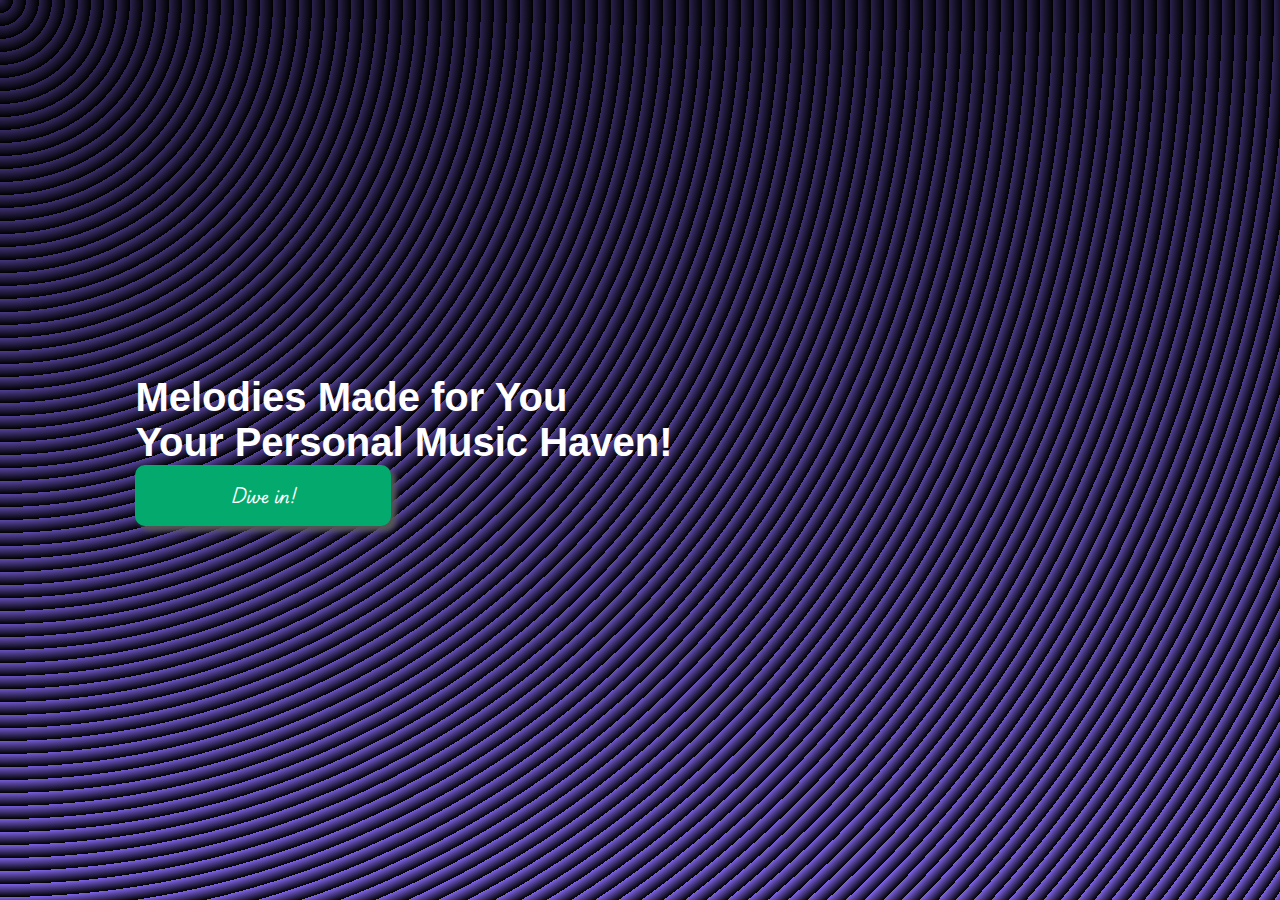
<file: index.html>
<!DOCTYPE html>
<html lang="en">
<head>
    <meta charset="UTF-8">
    <meta name="viewport" content="width=device-width, initial-scale=1.0">
    <title>I-Tunes</title>
    <link rel="stylesheet" href="style.css">
</head>
<body>
    <div class="box">
        <div class="content">
            <h1 >Melodies Made for You <br> Your Personal Music Haven!</h1>
            <a href="player.html"><button class="btn">Dive in!</button></a>
        </div>
    </div>
    <!-- <div class="box right"> -->
            <!-- <img src="images/music-player-7792956_1280.jpg" alt=""  class="img"> -->
            <!-- <i class="fa-solid fa-music"></i> -->
    <!-- </div>
    <script src="https://kit.fontawesome.com/ca7b44e1b6.js" crossorigin="anonymous"></script> -->
</body>
</html>
</file>
<file: style.css>
/* @import url('https://fonts.googleapis.com/css2?family=Playwrite+AU+NSW:wght@100..400&display=swap');

*{
    padding: 0;
    margin: 0;
    font-family: 'Lucida Sans', 'Lucida Sans Regular', 'Lucida Grande', 'Lucida Sans Unicode', Geneva, Verdana, sans-serif;
    font-optical-sizing: auto;
    font-weight: bolder;
    font-style: normal;
    font-size: 40px;
}
body{

    background-color: #000000;
    opacity: 1;
    background-image:  repeating-radial-gradient( circle at 0 0, transparent 0, #000000 75px ), repeating-linear-gradient( #7e63e655, #7e63e6 );
    color: white;
} */

/* Navbar Styles */
/* .navbar {
    width: 100%;
    background-color: #333;
    overflow: hidden;
    display: flex;
    justify-content: space-between;
    align-items: center;
    padding: 10px 20px;
}

.nav-logo {
    color: #fff;
    font-size: 24px;
    font-weight: bold;
}

.nav-links {
    list-style: none;
    display: flex;
}

.nav-links li {
    margin: 0 15px;
}

.nav-links a {
    color: white;
    text-decoration: none;
    font-size: 18px;
    transition: color 0.3s;
}

.nav-links a:hover {
    color: #04AA6D;
}

.box
{
    height: 100vh;
    display: flex;
    align-items: center;
    justify-content: center;
    overflow: hidden;
    margin: 0px 20px;
    width: 60vw;
}

.btn{
    border-radius: 10px;
    width: 20vw;
    background-color: #04AA6D; 
    border: none;
    color: white;
    text-decoration: none;
    font-family: "Playwrite AU NSW", cursive;
    font-size: 16px;
    padding: 15px 32px;
    transition-duration: 250ms;
    box-shadow: 5px 5px 5px rgb(85, 85, 85);
    cursor: pointer;
}
.btn:hover{
    background-color: #006842;
}
.fa-solid{
    width: 200px;
    height: auto;
} */


@import url('https://fonts.googleapis.com/css2?family=Playwrite+AU+NSW:wght@100..400&display=swap');

/* INDEX.HTML */
*{
    padding: 0;
    margin: 0;
    font-family: 'Lucida Sans', 'Lucida Sans Regular', 'Lucida Grande', 'Lucida Sans Unicode', Geneva, Verdana, sans-serif;
    font-optical-sizing: auto;
    font-weight: bolder;
    font-style: normal;
    font-size: 40px;
}
body{
    display: flex;
    flex-direction: column;
    background-color: #000000;
    opacity: 1;
    background-image: repeating-radial-gradient(circle at 0 0, transparent 0, #000000 13px), repeating-linear-gradient(#7e63e655, #7e63e6);
    color: white;
}

/* Navbar Styles */
.box {
    height: 100vh;
    display: flex;
    align-items: center;
    justify-content: center;
    overflow: hidden;
    margin: 0px 20px;
    width: 60vw;
}

.btn {
    border-radius: 10px;
    width: 20vw;
    background-color: #04AA6D;
    border: none;
    color: white;
    text-decoration: none;
    font-family: "Playwrite AU NSW", cursive;
    font-size: 16px;
    padding: 15px 32px;
    transition-duration: 250ms;
    box-shadow: 5px 5px 5px rgb(85, 85, 85);
    cursor: pointer;
}
.btn:hover {
    background-color: #006842;
}

.fa-solid {
    width: 200px;
    height: auto;
}
</file>
